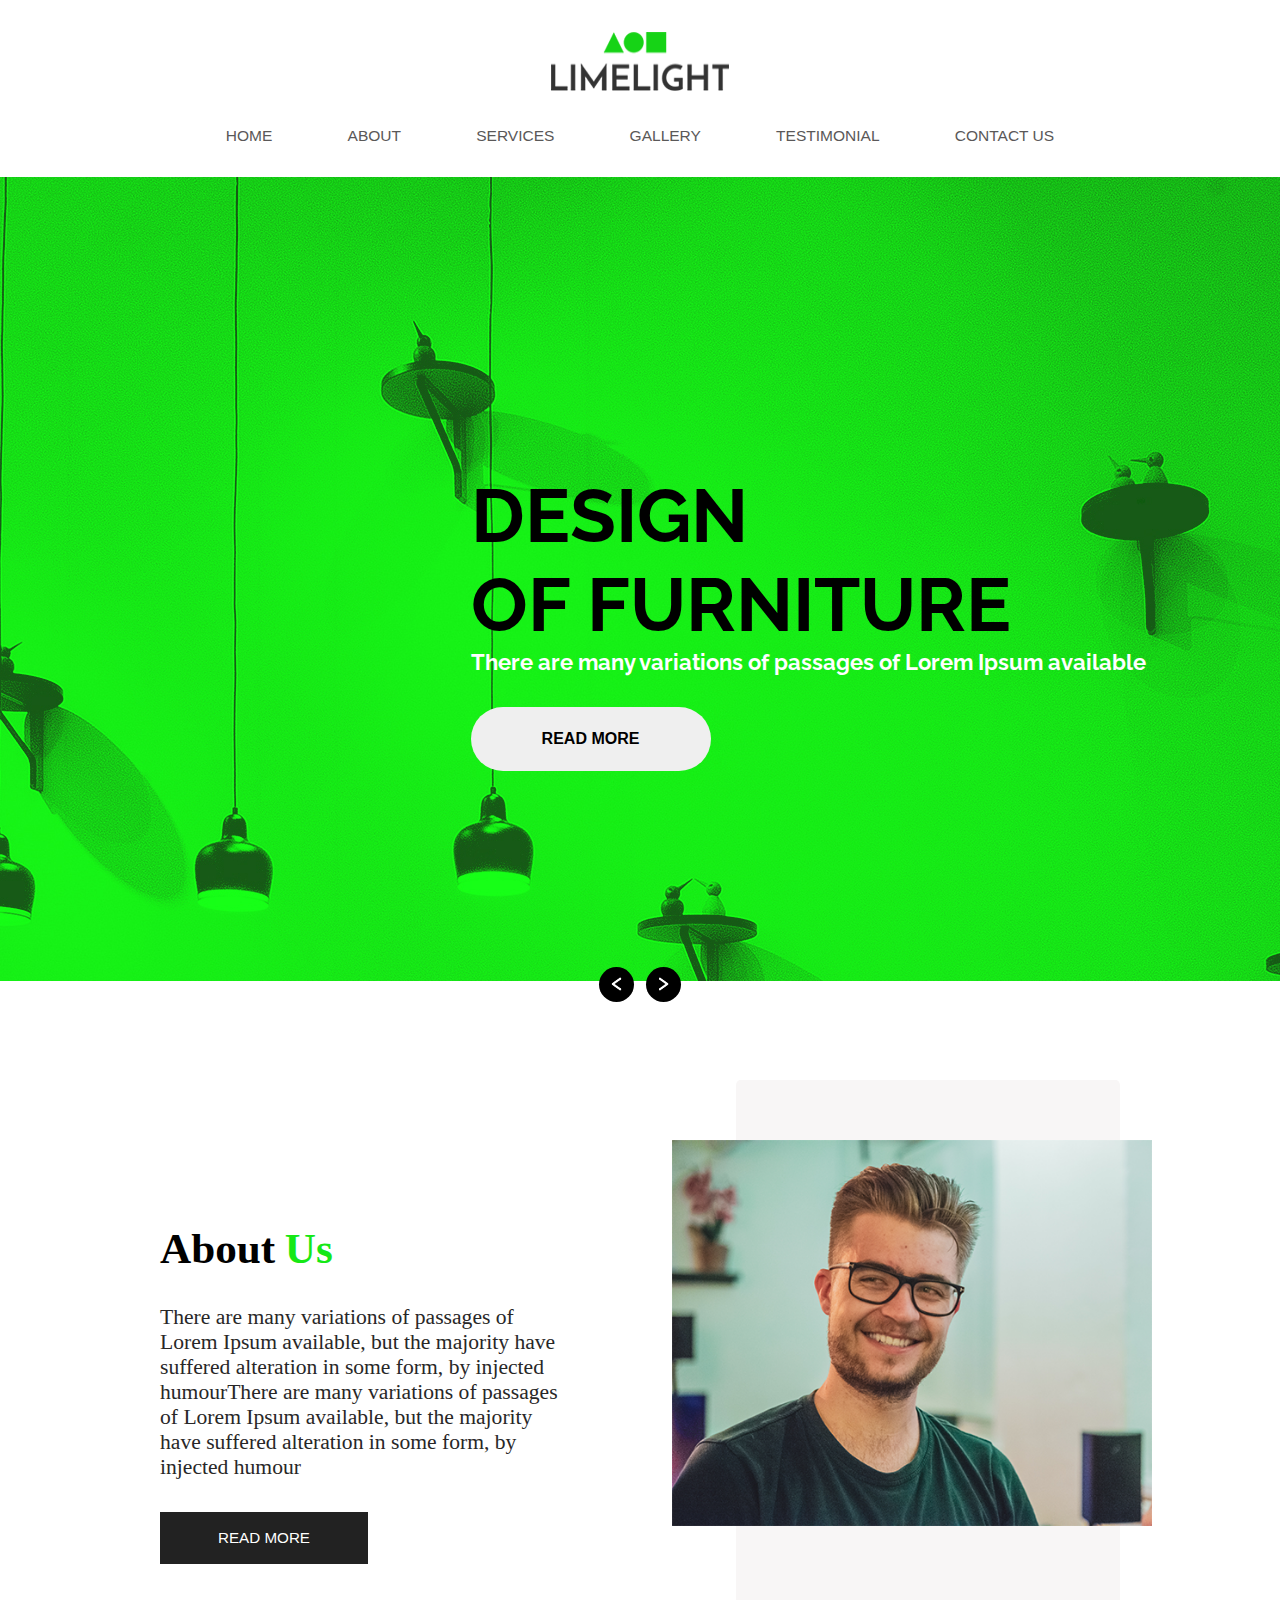
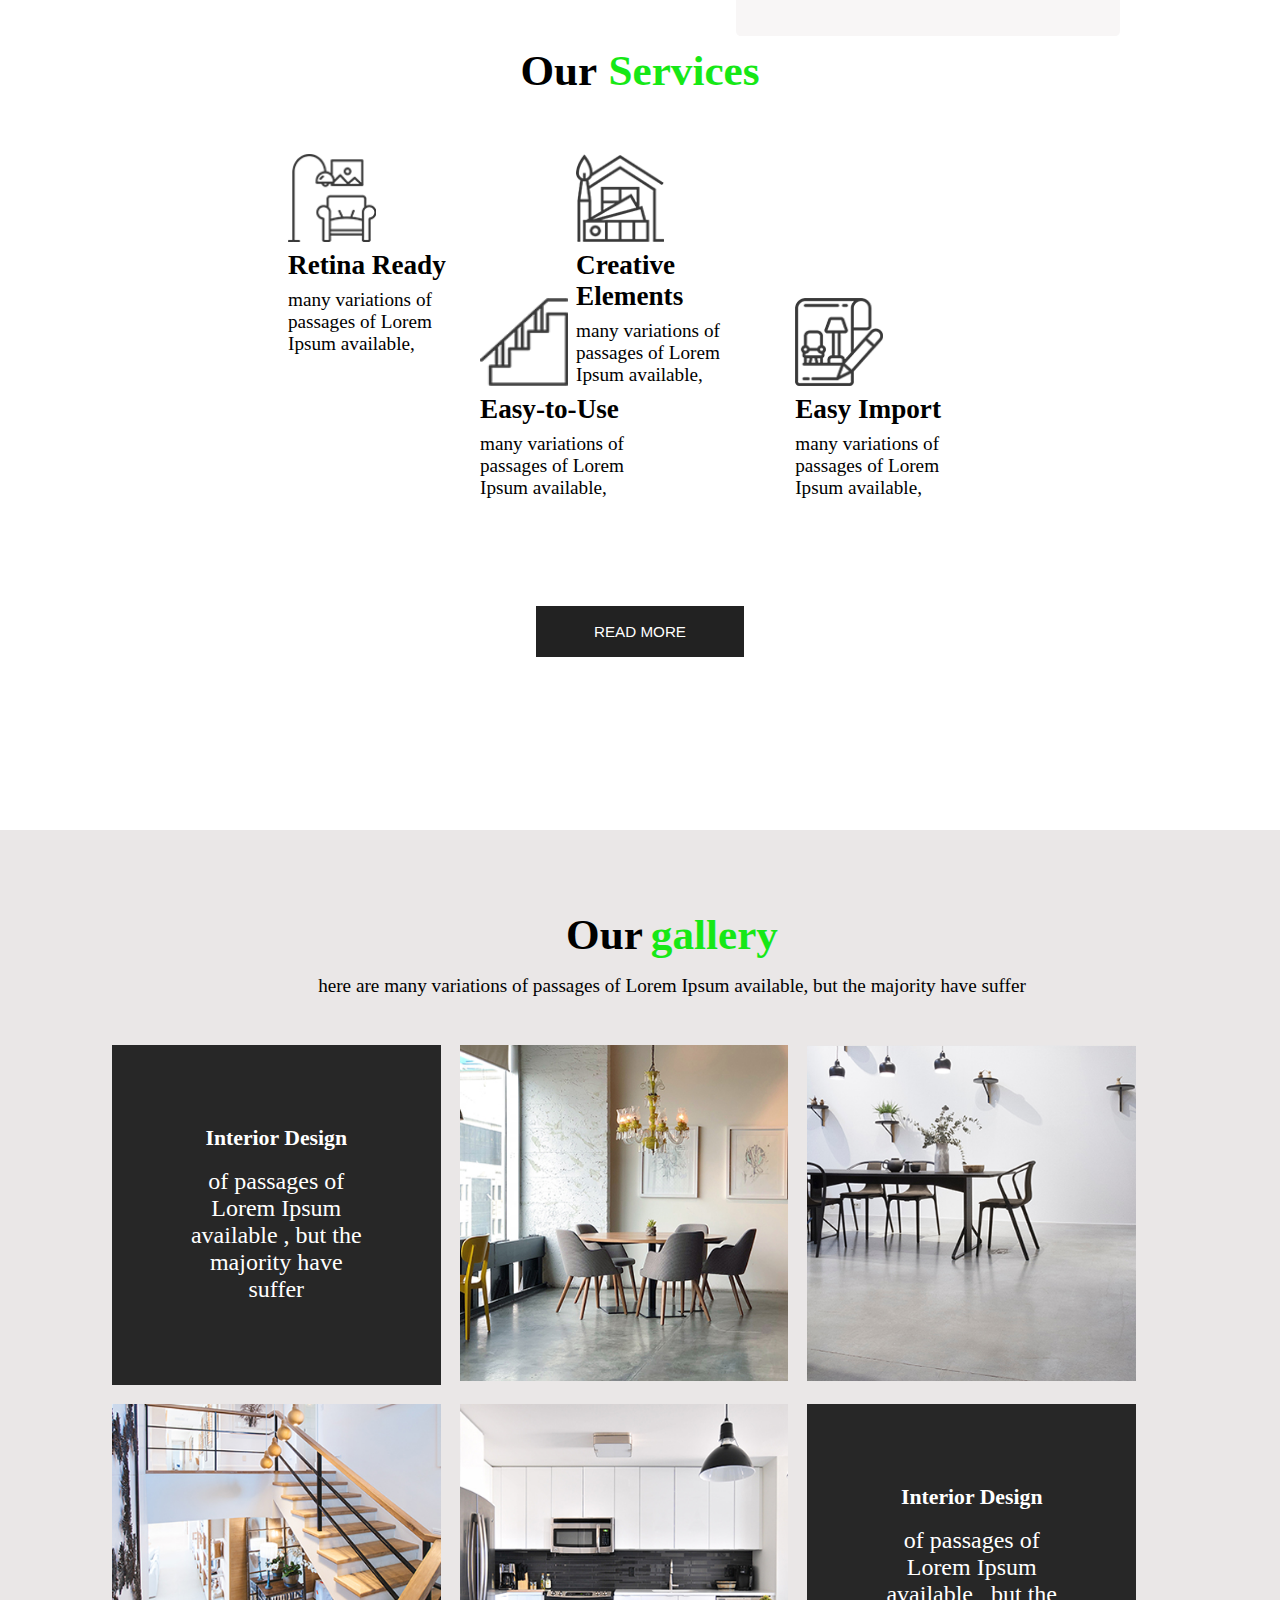
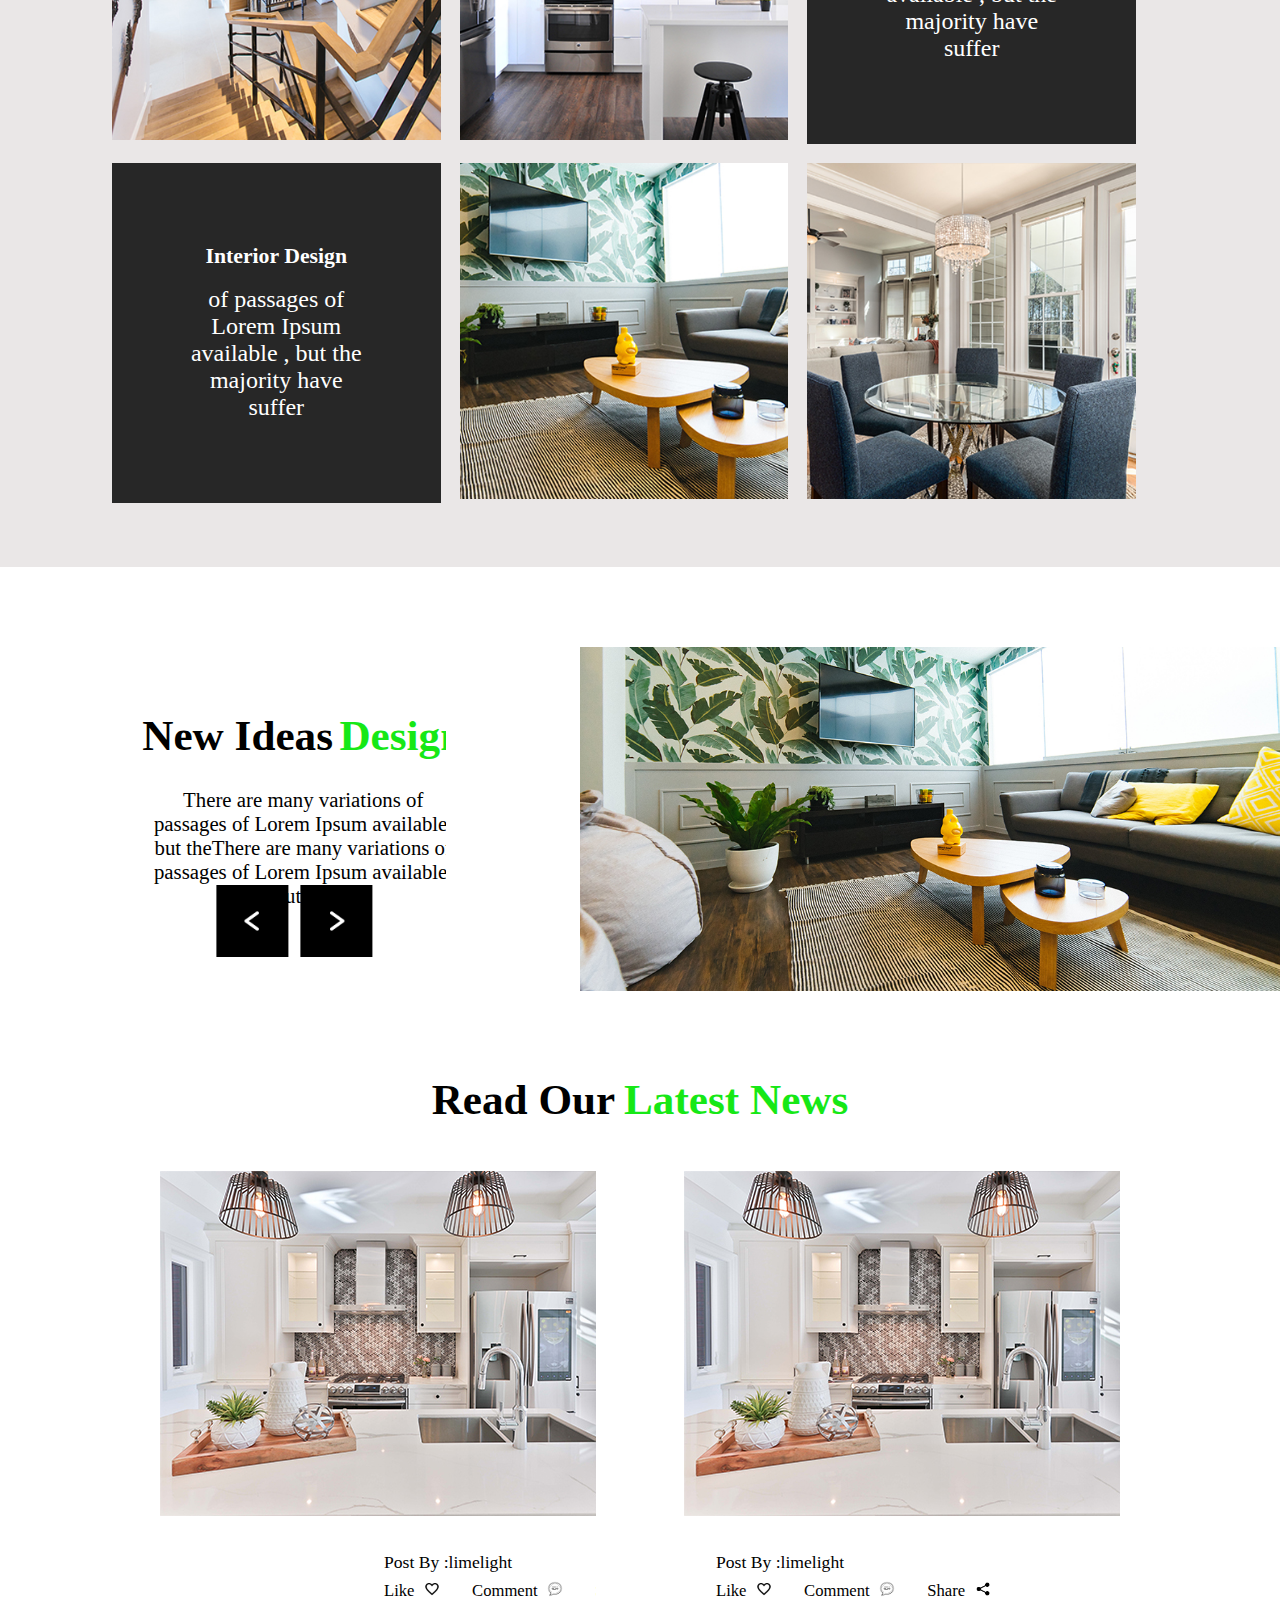
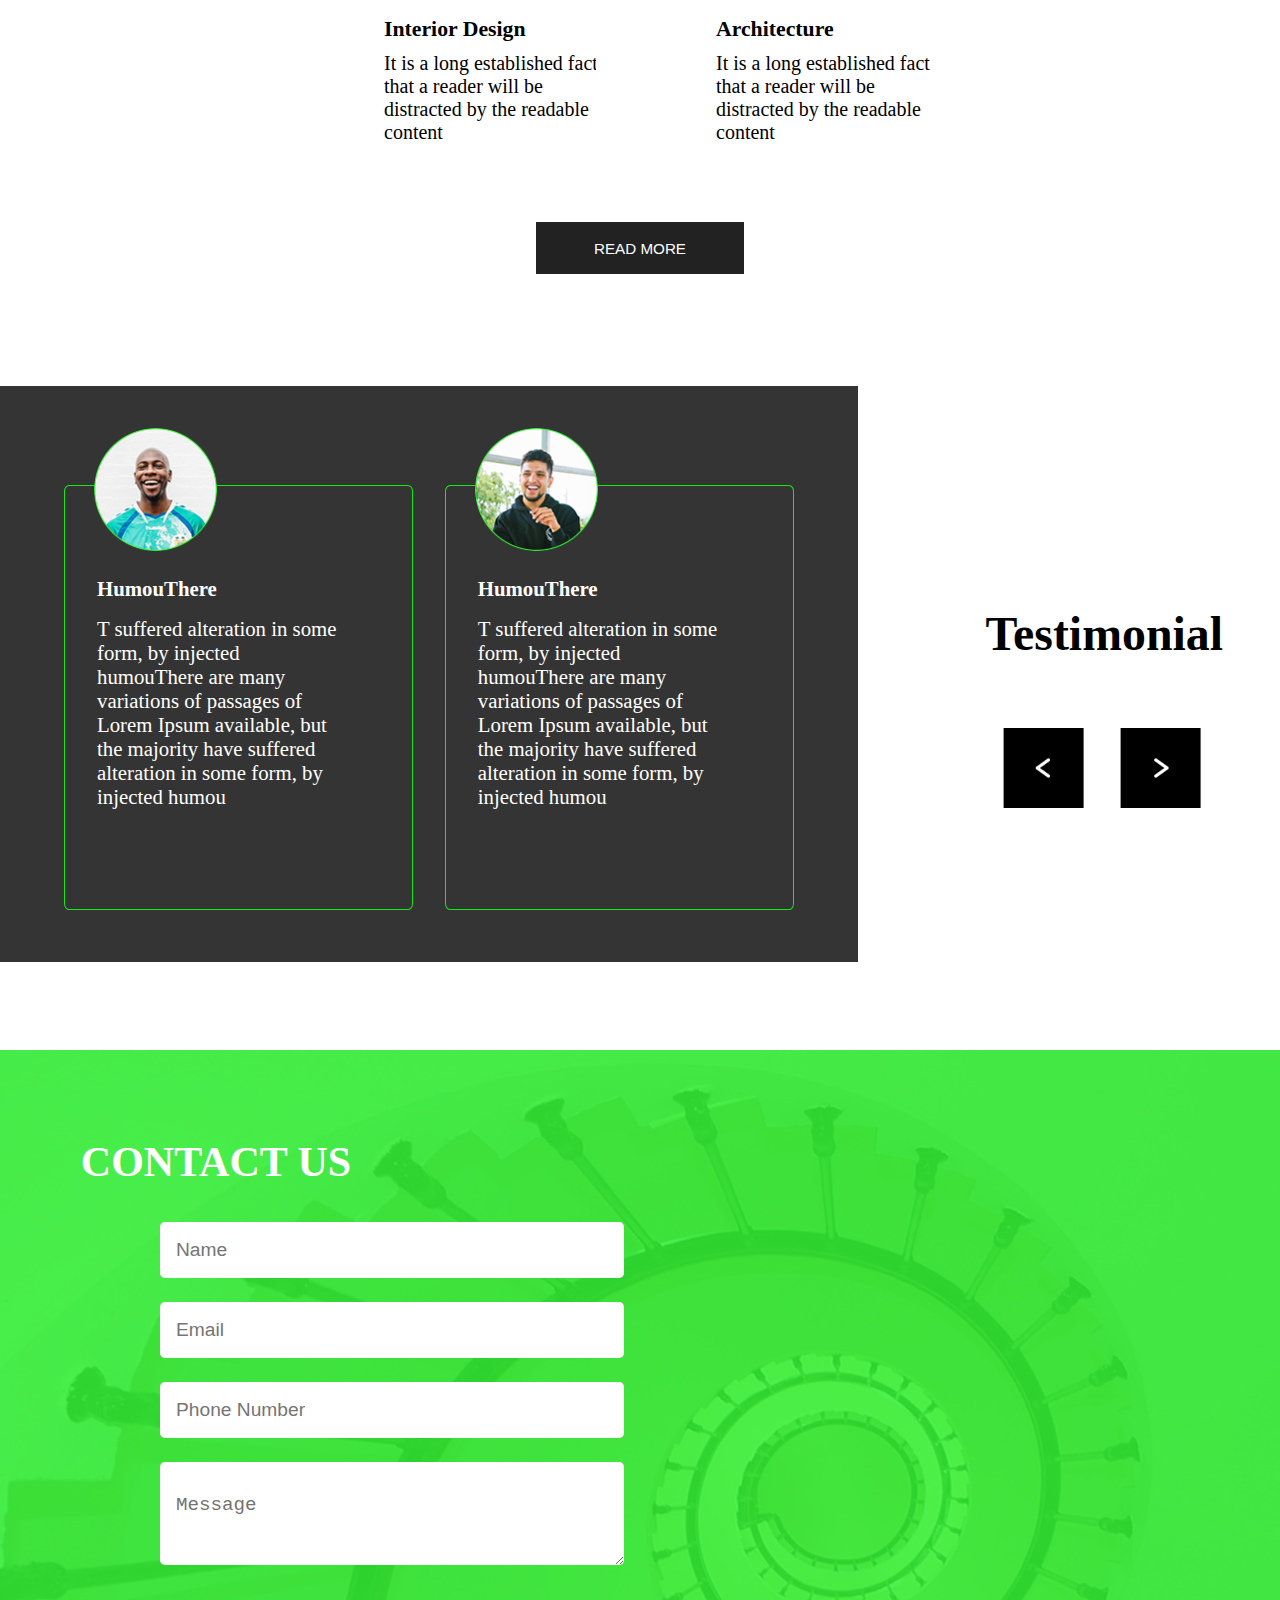
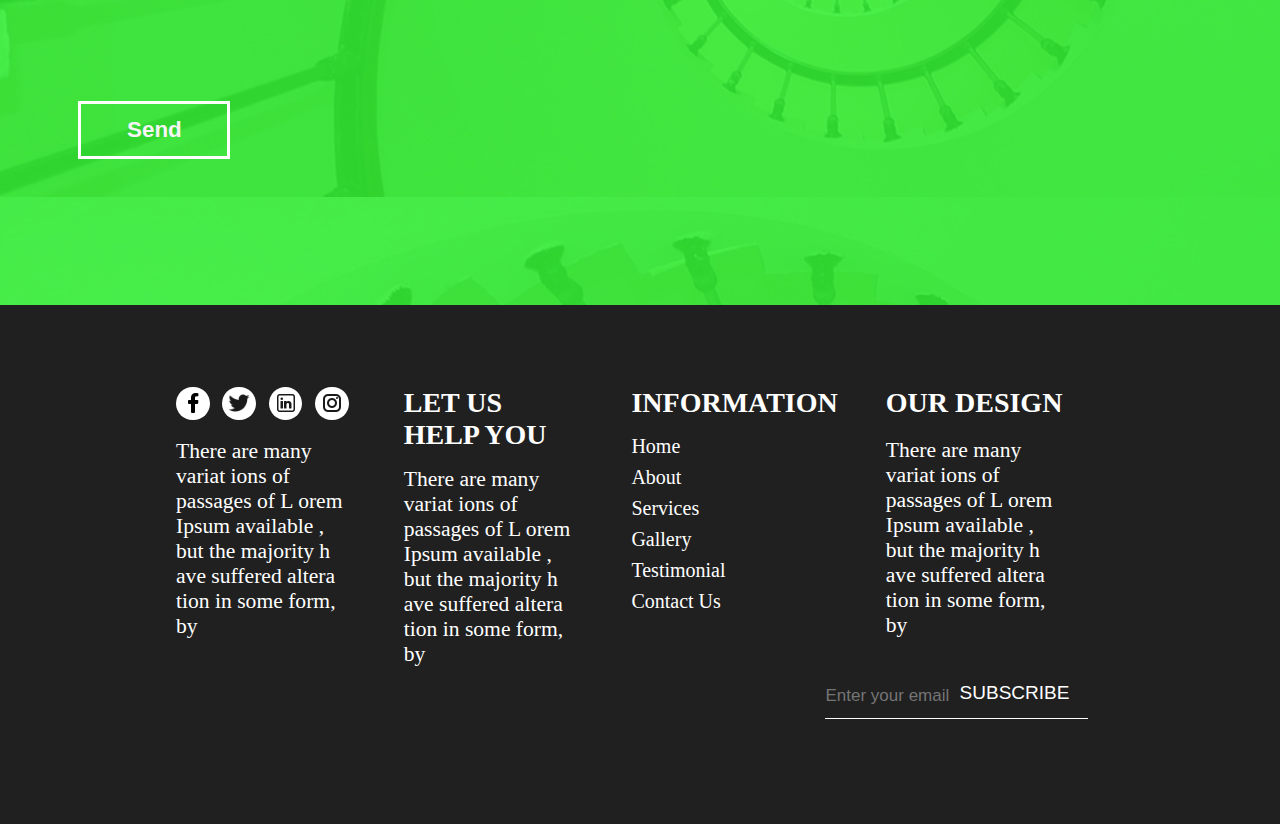
<file: index.html>
<!DOCTYPE html>
<html lang="en">
<head>
    <meta charset="UTF-8">
    <meta name="viewport" content="width=device-width, initial-scale=1.0">
    <title>limelight</title>
    <link rel="stylesheet" href="style.css">
    <link href="https://fonts.googleapis.com/css2?family=Raleway:wght@400;700&display=swap" rel="stylesheet">

</head>
<body>

    <div class="loader"></div>
     
    <div class="main-container">
     
             <div id="nav" class="navbar">
                <div class="logo">
                    <img src="images/logo.png" alt="logo">
                </div>

                <div class="navlist">
                    <a href="index.html">HOME</a>
                    <a href="#about">ABOUT</a>
                    <a href="#services">SERVICES</a>
                    <a href="gallery.html">GALLERY</a>
                    <a href="testimonial.html">TESTIMONIAL</a>
                    <a href="#contact">CONTACT US</a>
                </div>
            </div>

             <div id="home" class="first-box">
                <img src="images/banner1.jpg" alt="">

                <div class="content-box">
                    <div class="first-top">
                        <h1 class="first-heading">
                            DESIGN 
                            <br>
                            OF FURNITURE
                        </h1>
    
                        <p class="first-para">
                             There are many variations of passages of Lorem Ipsum available
                        </p>
                    </div>

                    <div class="first-bottom">
                        <button class="btn-1">
                              READ MORE
                        </button>
                    </div>
                </div>

                <div class="next-prev">
                    <div class="prev">
                        <img src="images/icons8-less-than-30.png" alt="">
                    </div>

                    <div class="next">
                        <img src="images/icons8-greater-than-30.png" alt="">
                    </div>
                </div>
             </div>

             <div id="about" class="second-box">
                <div class="second-content">
                    <div class="second-grid">
                        <div class="about-us">
                            <div class="second-heading">
                              <h2 class="about">
                                About
                              </h2>

                              <div>
                               <h2 class="us" > Us</h2>
                              </div>

                            </div>

                            <p class="second-para">
                                There are many variations of passages of Lorem Ipsum available, but the majority have suffered alteration in some form, by injected humourThere are many variations of passages of Lorem Ipsum available, but the majority have suffered alteration in some form, by injected humour
                            </p>

                            <div class="second-bottom">
                                <button class="btn-2">
                                      READ MORE
                                </button>
                            </div>

                        </div>

                        <div class="second-picture">

                            
                            <div class="grey-box">     
                            </div>

                            
                        </div>

                        <img class="about-img" src="images/about.png" alt="">
                    </div>
                </div>
             </div>

             <div id="services" class="third-box">
                <div class="third-content">

                    <div class="third-title">
                        <h2>
                            Our
                        </h2>

                        <h2 class="third-services">
                               Services
                        </h2>
                    </div>

                    <div class="third-grid">

                        <div class="rr third-card">
                            <img src="images/service1.png" alt="">

                            <h3 class="head-3">
                                Retina Ready
                            </h3>

                            <p class="third-para">
                                many variations of passages of Lorem Ipsum available,
                            </p>
                        </div>

                        <div class=" etu third-card ">
                            <img src="images/service3.png" alt="">

                            <h3 class="head-3">
                                Easy-to-Use
                            </h3>

                            <p class="third-para">
                                many variations of passages of Lorem Ipsum available,
                            </p>
                        </div>

                        <div class="  ce third-card">
                            <img src="images/service2.png" alt="">

                            <h3 class="head-3">
                                Creative Elements
                            </h3>

                            <p class="third-para">
                                many variations of passages of Lorem Ipsum available,
                            </p>
                        </div>

                        <div class="ei third-card">
                            <img src="images/service4.png" alt="">

                            <h3 class="head-3">
                                Easy Import
                            </h3>

                            <p class="third-para">
                                many variations of passages of Lorem Ipsum available,
                            </p>
                        </div>
                    </div>


                    <div class="second-bottom bttn">
                        <button class="btn-2">
                              READ MORE
                        </button>
                    </div>

                </div>
            </div>
        
             <div id="gallery" class="fourth-box">
                <div class="fourth-content">

                    <div class="fourth-title">
                        <h2>
                            Our
                        </h2>

                        <h2 class="gallery">
                          gallery
                        </h2>
                    </div>

                    <div class="fourth-desc">
                        <p>
                            here are many variations of passages of Lorem Ipsum available, but the majority have suffer
                        </p>
                    </div>


                    <div class="fourth-grid">
                        <div class="text-div">
                            <h3 class="grid-head">
                                Interior Design
                            </h3>
                            <p class="grid-para4">
                                of passages of Lorem Ipsum available
                                , but the majority
                                have suffer

                            </p>
                        </div>

                        <div class="ff">
                            <img src="images/gallery1.jpg" alt="" class="gallery-img">
                        </div>

                        <div class="ff">
                            <img src="images/gallery2.jpg" alt="" class="gallery-img">
                        </div>

                        <div class="ff">
                            <img src="images/gallery3.jpg" alt=""
                            class="gallery-img">
                        </div>
                        <div class="ff">
                            <img src="images/gallery4.jpg" alt=""
                            class="gallery-img">
                        </div>

                        <div class="text-div">
                            <h3 class="grid-head">
                                Interior Design
                            </h3>
                            <p class="grid-para4">
                                of passages of Lorem Ipsum available
                                , but the majority
                                have suffer

                            </p>
                        </div>
                        <div class="text-div">
                            <h3 class="grid-head">
                                Interior Design
                            </h3>
                            <p class="grid-para4">
                                of passages of Lorem Ipsum available
                                , but the majority
                                have suffer

                            </p>
                        </div>
                        <div class="ff">
                            <img src="images/gallery5.jpg" alt="" class="gallery-img">
                        </div>
                        <div class="ff" >
                            <img src="images/gallery6.jpg" alt=""
                            class="gallery-img">
                        </div>
                    </div>

                </div>
            </div>

             <div id="design" class="fifth-box">
                <div class="fifth-content">
                    <div class="fifth-grid">
                        <div class="fifth-card">
                            <!-- card -->
                            <div class="fifth-first slide">
                                <div class="fifth-title">
                                    <h2>New Ideas</h2>
                                    <h2 class="design">Design</h2>
                                </div>
                                <div class="fifth-desc">
                                    There are many variations of passages of Lorem Ipsum available, but theThere are many variations of passages of Lorem Ipsum available, but the
                                </div>
                            </div>
                            <div class="fifth-first slide">
                                <div class="fifth-title">
                                    <h2>New Ideas</h2>
                                    <h2 class="design">Design</h2>
                                </div>
                                <div class="fifth-desc">
                                    There are many variations of passages of Lorem Ipsum available, but theThere are many variations of passages of Lorem Ipsum available, but the
                                </div>
                            </div>
                            <div class="fifth-first slide">
                                <div class="fifth-title">
                                    <h2>New Ideas</h2>
                                    <h2 class="design">Design</h2>
                                </div>
                                <div class="fifth-desc">
                                    There are many variations of passages of Lorem Ipsum available, but theThere are many variations of passages of Lorem Ipsum available, but the
                                </div>
                            </div>

                            <div class="fifth-first slide">
                                <div class="fifth-title">
                                    <h2>New Ideas</h2>
                                    <h2 class="design">Design</h2>
                                </div>
                                <div class="fifth-desc">
                                    There are many variations of passages of Lorem Ipsum available, but theThere are many variations of passages of Lorem Ipsum available, but the
                                </div>
                            </div>
                        </div>
                        <div class="fifth-second">
                            <img src="images/desi.jpg" alt="">
                        </div>
                    </div>
                </div>
                <div class="next2-prev2">
                    <button class="prev2">
                        <img src="images/icons8-less-than-30.png" alt="">
                    </button>
                    <button class="next2">
                        <img src="images/icons8-greater-than-30.png" alt="">
                    </button>
                </div>
            </div>
            

            
            <div id="news" class="sixth-box">
                <div class="sixth-content">
                    <div class="sixth-title">
                        <h2 class="sixth-head">
                            Read Our 
                        </h2>
                        <h2 class="sixth-head ln">
                           Latest News 
                        </h2>
                    </div>

                    <div class="sixth-grid">
                        <div class="sixth-card left-6">
                            <img src="images/blog1.jpg" alt="">
    
                            <div class="grid-left">
                                <p class="g-6-1">
                                  Post By :limelight
                                </p>
    
                                <div class="socials">
                                    <div class="like ss">
                                        <p class="s-1">
                                            Like
                                        </p>
    
                                        <img src="images/icons8-heart-24.png" alt="">
                                    </div>
    
                                    <div class="comment ss">
                                        <p class="s-1">
                                         Comment
                                        </p>
    
                                        <img src="images/icons8-chat-message-80.png" alt="">
                                    </div>
    
                                    <div class="share ss">
                                        <p class="s-1">
                                         Share
                                        </p>
    
                                        <img src="images/icons8-share-30.png" alt="">
                                    </div>
                                </div>
    
                                <div class="grid-desc6">
                                    <h4 class="grid-head">
                                     Interior Design
                                    </h4>
    
                                    <p class="gd-para">
                                     It is a long established fact that a reader will be distracted by the readable content
                                    </p>
                                </div>
    
                            </div>
                        </div>

                        <div class="sixth-card right-6">
                            <img src="images/blog1.jpg" alt="">
    
                            <div class="grid-left rr">
                                <p class="g-6-1">
                                  Post By :limelight
                                </p>
    
                                <div class="socials">
                                    <div class="like ss">
                                        <p class="s-1">
                                            Like
                                        </p>
    
                                        <img src="images/icons8-heart-24.png" alt="">
                                    </div>
    
                                    <div class="comment ss">
                                        <p class="s-1">
                                         Comment
                                        </p>
    
                                        <img src="images/icons8-chat-message-80.png" alt="">
                                    </div>
    
                                    <div class="share ss">
                                        <p s-1>
                                         Share
                                        </p>
    
                                        <img src="images/icons8-share-30.png" alt="">
                                    </div>
                                </div>
    
                                <div class="grid-desc6">
                                    <h4 class="grid-head">
                                     Architecture
                                    </h4>
    
                                    <p class="gd-para">
                                     It is a long established fact that a reader will be distracted by the readable content
                                    </p>
                                </div>
    
                            </div>
                        </div>
                    </div>

                    <div class="second-bottom btn3">
                        <button class="btn-2">
                              READ MORE
                        </button>
                    </div>
                </div>
            </div>
        
            <div id="testimonial" class="seventh-box">

                <div class="seventh-content">
                        <div class="seventh-grid">
                            <div class="seventh-first">
 
                                <div class="card-grid">
                                    <div class="card-1">
                                        <img src="images/tett1.png" alt="">

                                        <h3 class="card-head">
                                             HumouThere
                                        </h3>


                                        <p class="card-para">
                                            T suffered alteration in some form, by injected humouThere are many variations of passages of Lorem Ipsum available, but the majority have suffered alteration in some form, by injected humou
                                        </p>
                                    </div>

                                    <div class="c2">
                                        <img src="images/tett2.png" alt="">

                                        <h3 class="card-head">
                                             HumouThere
                                        </h3>


                                        <p class="card-para">
                                            T suffered alteration in some form, by injected humouThere are many variations of passages of Lorem Ipsum available, but the majority have suffered alteration in some form, by injected humou
                                        </p>
                                    </div>
                                </div>

                            </div>

                            <div class="seventh-second">
                                <h2 class="seventh-head">
                                    Testimonial
                                </h2>

                                <div class="next2-prev2 np">
                                    <div class="prev2 n">
                                        <img src="images/icons8-less-than-30.png" alt="">
                                    </div>
                            
                                    <div class="next2 p">
                                        <img src="images/icons8-greater-than-30.png" alt="">
                                    </div>
                                </div>
                            </div>


                          </div>
                        </div>
        
            </div>

            <div id="contact" class="eighth-box">
                <div class="eighth-content">
                    <div class="title-8">
                        <h2>
                            CONTACT US
                        </h2>
                    </div>

                    <div class="eighth-grid">
                        <div class="first-8">
                            <div class="r-1 r">
                                <input class="i-1" class="contactus" placeholder="Name" type="type" name="Name">
                            </div>

                            <div class="r-2 r">
                                <input class="i-1" class="contactus" placeholder="Email" type="type" name="Email">
                            </div>

                            <div class="r-3 r">
                                <input class="i-1" class="contactus" placeholder="Phone Number" type="type" name="Phone Number">
                            </div>

                            <div class="r-4 r">
                                <textarea class="i-2" class="textarea" placeholder="Message" type="type" message="Name">Message</textarea>
                            </div>
                        </div>

                        <div class="second-8">
                            <iframe src="https://www.google.com/maps/embed/v1/place?key=AIzaSyA0s1a7phLN0iaD6-UE7m4qP-z21pH0eSc&amp;q=Eiffel+Tower+Paris+France" width="600" height="345" frameborder="0" style="border:none; width: 100%;" allowfullscreen=""></iframe>
                        </div>
                    </div>

                    <div class="last-btn">
                        <button class="send_btn">Send</button>
                     </div>

                </div>
            </div>

            <div id="information" class="nineth-box">
                <div class="nineth-content">
                    
                    <div class="nineth-grid">
        
                        <div class="f-9">
                            <div class="socials-9">
                                <div class="fs">
                                    <img src="images/icons8-facebook-logo-24.png" alt="">
                                </div>

                                <div class="fs">
                                    <img src="images/icons8-twitter-logo-30 (1).png" alt="">
                                </div>

                                <div class="fs">
                                    <img src="images/icons8-linkedin-logo-48.png" alt="">
                                </div>

                                <div class="fs">
                                    <img src="images/icons8-instagram-logo-24.png" alt="">
                                </div>
                            </div>

                            <p class="f-p">
                                There are many variat ions of passages of L orem Ipsum available , but the majority h ave suffered altera tion in some form, by
                            </p>
                        </div>

                        <div class="s-9">

                          <h2 class="n-h">
                            LET US HELP YOU
                          </h2>

                          <p class="f-p">
                            There are many variat ions of passages of L orem Ipsum available , but the majority h ave suffered altera tion in some form, by
                          </p>

                        </div>

                        <div class="t-9">
                            <h2 class="n-h">
                            INFORMATION
                            </h2>

                            <div class="n-list">
                                <a href="#nav">Home</a>
                                <a href="#about">About</a>
                                <a href="#services">Services</a>
                                <a href="gallery.html">Gallery</a>
                                <a href="testimonial.html">Testimonial</a>
                                <a href="#contact">Contact Us</a>
                            </div>
                        </div>

                        <div class="f-9">
                            <h2 class="n-h">
                              OUR DESIGN
                            </h2>

                            <p class="f-p">
                                There are many variat ions of passages of L orem Ipsum available , but the majority h ave suffered altera tion in some form, by
                            </p>
                        </div>

                        
                        
                    </div>

                    <div class="fi-9">
                        <form  class="bottom_form">
                            <input class="enter" placeholder="Enter your email" type="text" name="Enter your email" >
                            <button class="sub_btn" fdprocessedid="ayowy">subscribe</button>
                         </form>
                    </div>
        
                </div>
               </div>
        
               <div class="last-box">
                <div class="last-content">
                    <a href="#">
                        
                © 2024 All Rights Reserved By Free Html Templates
                    </a>
                </div>
               </div>

            </div>

    <script src="script.js"></script>
        </body>
</html>
</file>
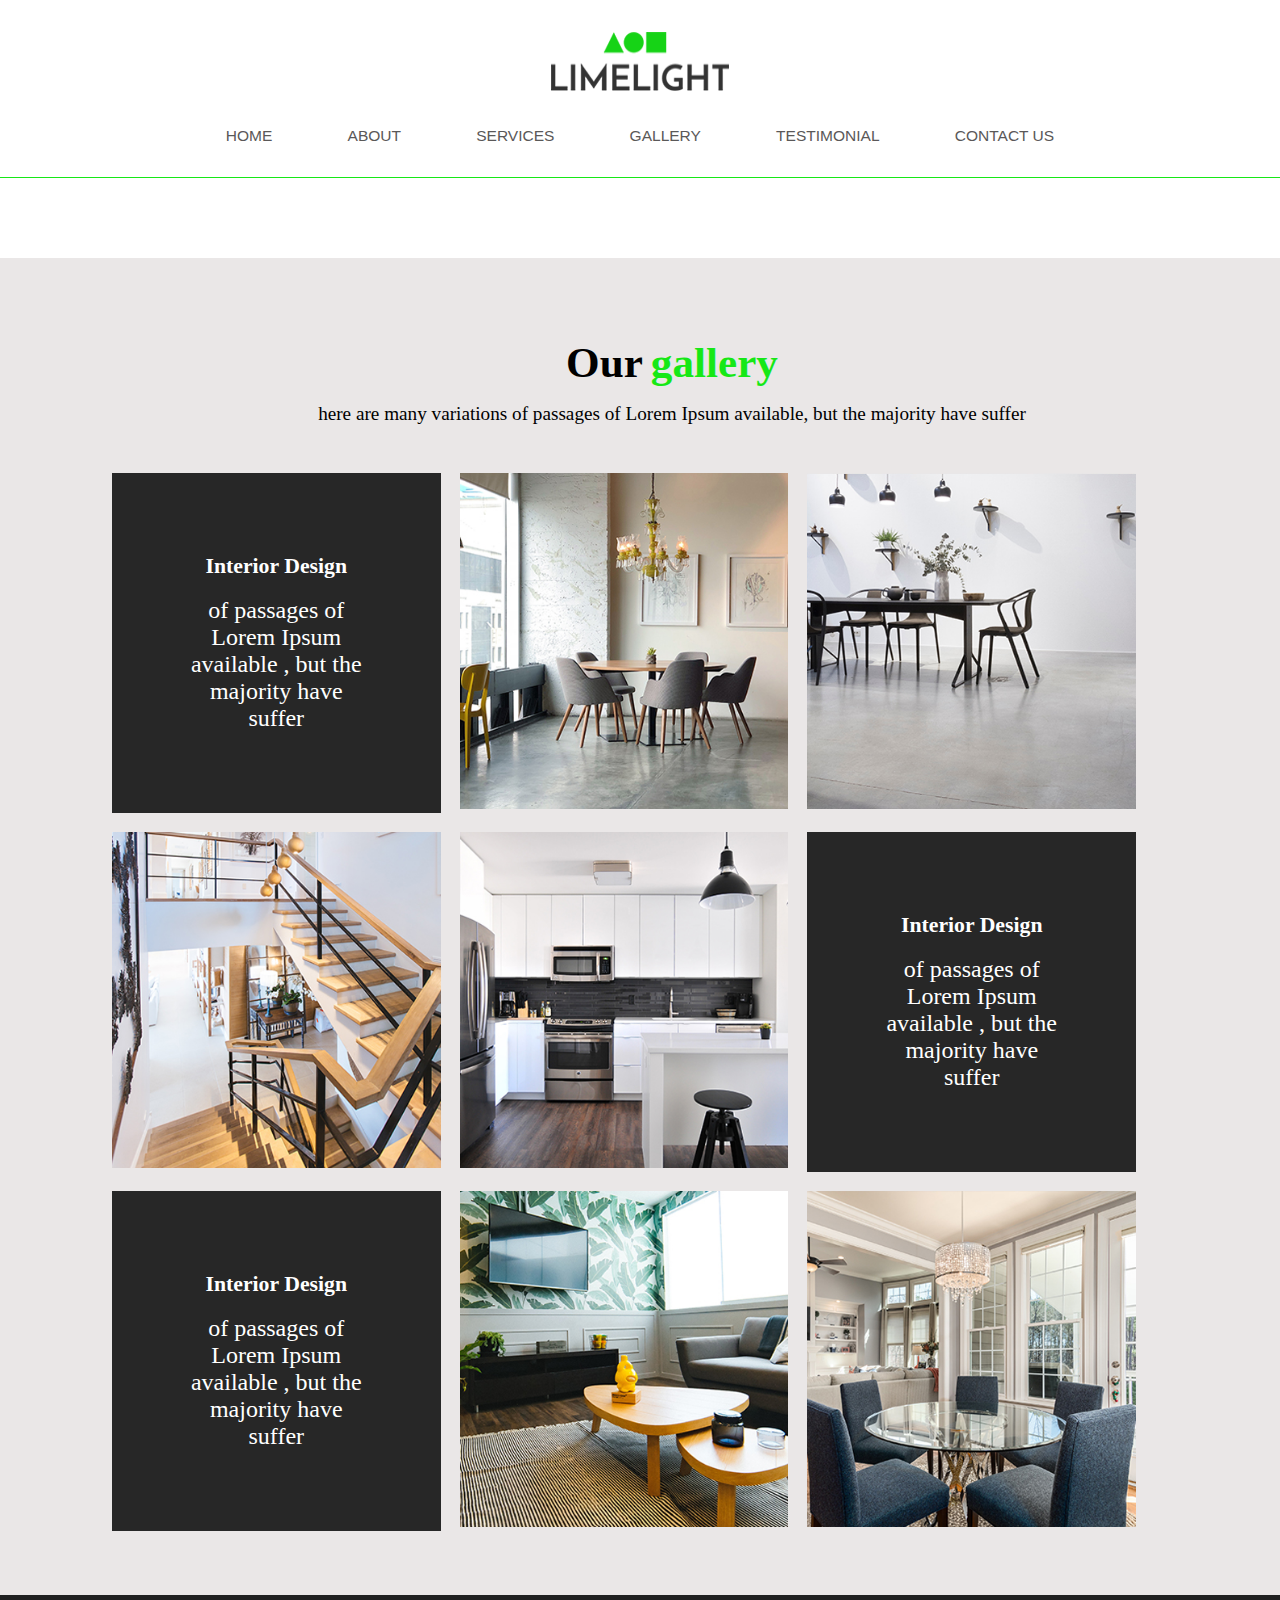
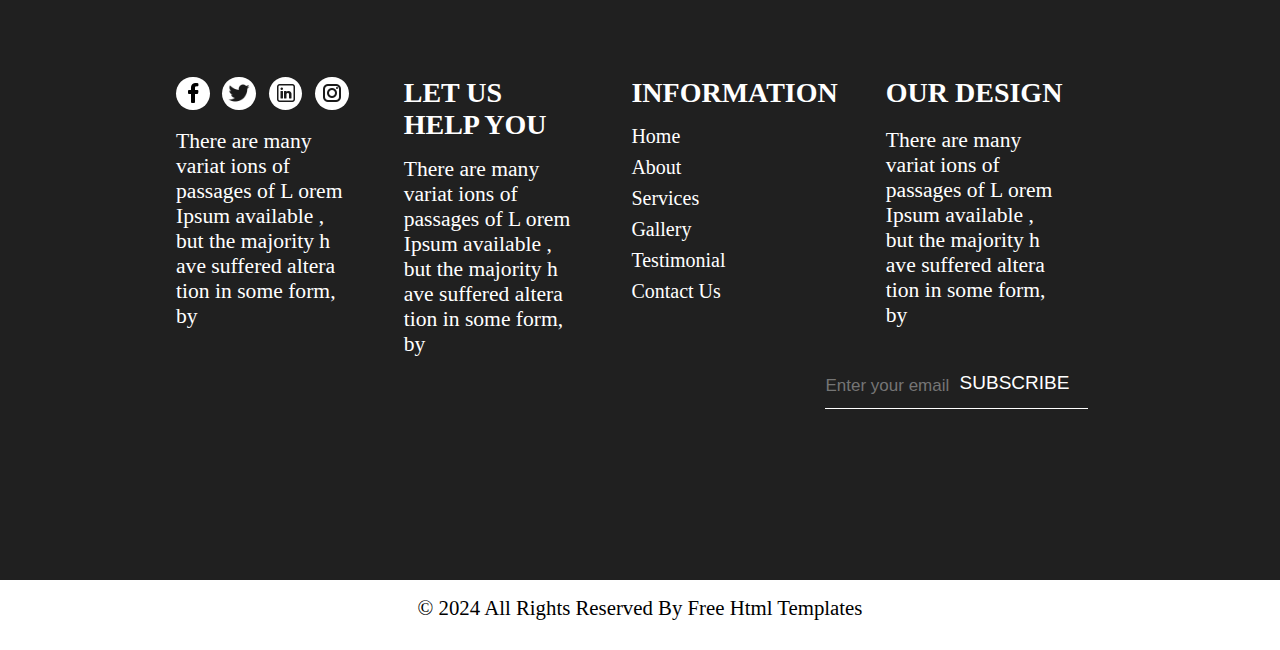
<file: gallery.html>
<!DOCTYPE html>
<html lang="en">
<head>
    <meta charset="UTF-8">
    <meta name="viewport" content="width=device-width, initial-scale=1.0">
    <title>gallery</title>
    <link rel="stylesheet" href="style.css">
    <style>

      .navbar{
            border-bottom: 1.6px #16e816 solid;
           
        }

      .gal{
        position: relative;
        top: 5rem;
      }

      .info{
            position: relative;
            top: 5rem;
        }

        .last{
            position: relative;
            top: 6rem;
        }
    </style>
</head>
<body>

    <div class="loader"></div>

    <div class="navbar nav">
        <div class="logo">
            <img src="images/logo.png" alt="logo">
        </div>

        <div class="navlist">
            <a href="index.html">HOME</a>
            <a href="#about">ABOUT</a>
            <a href="#services">SERVICES</a>
            <a href="gallery.html">GALLERY</a>
            <a href="testimonial.html">TESTIMONIAL</a>
            <a href="#contact">CONTACT US</a>
        </div>
    </div>



    <div id="gallery" class="fourth-box gal">
        <div class="fourth-content">

            <div class="fourth-title">
                <h2>
                    Our
                </h2>

                <h2 class="gallery">
                  gallery
                </h2>
            </div>

            <div class="fourth-desc">
                <p>
                    here are many variations of passages of Lorem Ipsum available, but the majority have suffer
                </p>
            </div>


            <div class="fourth-grid">
                <div class="text-div">
                    <h3 class="grid-head">
                        Interior Design
                    </h3>
                    <p class="grid-para4">
                        of passages of Lorem Ipsum available
                        , but the majority
                        have suffer

                    </p>
                </div>

                <div class="ff">
                    <img src="images/gallery1.jpg" alt="" class="gallery-img">
                </div>

                <div class="ff">
                    <img src="images/gallery2.jpg" alt="" class="gallery-img">
                </div>

                <div class="ff">
                    <img src="images/gallery3.jpg" alt=""
                    class="gallery-img">
                </div>
                <div class="ff">
                    <img src="images/gallery4.jpg" alt=""
                    class="gallery-img">
                </div>

                <div class="text-div">
                    <h3 class="grid-head">
                        Interior Design
                    </h3>
                    <p class="grid-para4">
                        of passages of Lorem Ipsum available
                        , but the majority
                        have suffer

                    </p>
                </div>
                <div class="text-div">
                    <h3 class="grid-head">
                        Interior Design
                    </h3>
                    <p class="grid-para4">
                        of passages of Lorem Ipsum available
                        , but the majority
                        have suffer

                    </p>
                </div>
                <div class="ff">
                    <img src="images/gallery5.jpg" alt="" class="gallery-img">
                </div>
                <div class="ff" >
                    <img src="images/gallery6.jpg" alt=""
                    class="gallery-img">
                </div>
            </div>

        </div>
    </div>

    <div id="information" class="nineth-box info">
        <div class="nineth-content">
            
            <div class="nineth-grid">

                <div class="f-9">
                    <div class="socials-9">
                        <div class="fs">
                            <img src="images/icons8-facebook-logo-24.png" alt="">
                        </div>

                        <div class="fs">
                            <img src="images/icons8-twitter-logo-30 (1).png" alt="">
                        </div>

                        <div class="fs">
                            <img src="images/icons8-linkedin-logo-48.png" alt="">
                        </div>

                        <div class="fs">
                            <img src="images/icons8-instagram-logo-24.png" alt="">
                        </div>
                    </div>

                    <p class="f-p">
                        There are many variat ions of passages of L orem Ipsum available , but the majority h ave suffered altera tion in some form, by
                    </p>
                </div>

                <div class="s-9">

                  <h2 class="n-h">
                    LET US HELP YOU
                  </h2>

                  <p class="f-p">
                    There are many variat ions of passages of L orem Ipsum available , but the majority h ave suffered altera tion in some form, by
                  </p>

                </div>

                <div class="t-9">
                    <h2 class="n-h">
                    INFORMATION
                    </h2>

                    <div class="n-list">
                        <a href="#home">Home</a>
                        <a href="#about">About</a>
                        <a href="#services">Services</a>
                        <a href="gallery.html">Gallery</a>
                        <a href="testimonial.html">Testimonial</a>
                        <a href="#contact">Contact Us</a>
                    </div>
                </div>

                <div class="f-9">
                    <h2 class="n-h">
                      OUR DESIGN
                    </h2>

                    <p class="f-p">
                        There are many variat ions of passages of L orem Ipsum available , but the majority h ave suffered altera tion in some form, by
                    </p>
                </div>

                
                
            </div>

            <div class="fi-9">
                <form  class="bottom_form">
                    <input class="enter" placeholder="Enter your email" type="text" name="Enter your email" >
                    <button class="sub_btn" fdprocessedid="ayowy">subscribe</button>
                 </form>
            </div>

        </div>
       </div>

       <div class="last-box last">
        <div class="last-content">
            <a href="#">
                
        © 2024 All Rights Reserved By Free Html Templates
            </a>
        </div>
       </div>
    

    <script src="script.js"></script>
</body>
</html>
</file>
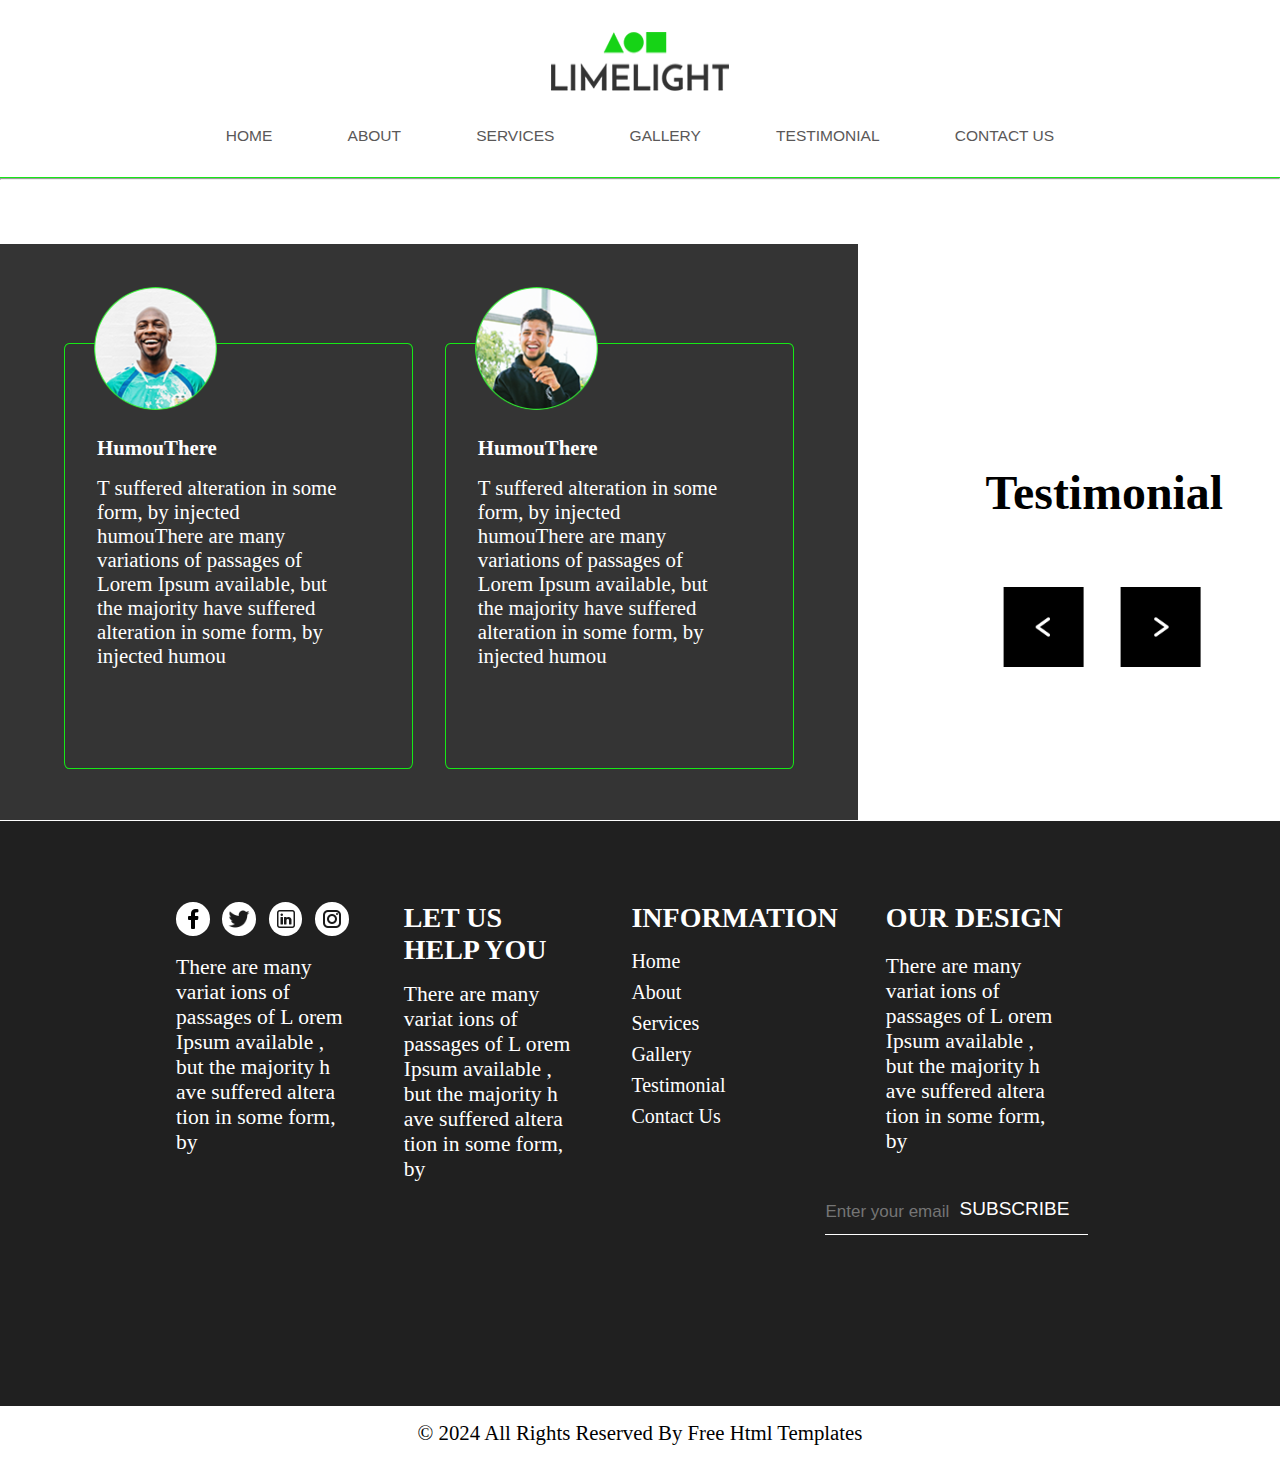
<file: testimonial.html>
<!DOCTYPE html>
<html lang="en">
<head>
    <meta charset="UTF-8">
    <meta name="viewport" content="width=device-width, initial-scale=1.0">
    <title>testimonial</title>
    <link rel="stylesheet" href="style.css">
    <style>

        .navbar{
            border-bottom: 1.5px #16e816 solid;
           
        }

        .testi{
            position: relative;
            top: 4rem;
        }

        .info{
            position: relative;
            top: 4.04rem;
        }

        .last{
            position: relative;
            top: 5rem;
        }
    </style>
</head>
<body>

    <div class="loader"></div>

    <div class="navbar">
        <div class="logo">
            <img src="images/logo.png" alt="logo">
        </div>

        <div class="navlist">
            <a href="index.html">HOME</a>
            <a href="#about">ABOUT</a>
            <a href="#services">SERVICES</a>
            <a href="gallery.html">GALLERY</a>
            <a href="testimonial.html">TESTIMONIAL</a>
            <a href="#contact">CONTACT US</a>
        </div>
    </div>

    <hr>

    <div id="testimonial" class="seventh-box testi">

        <div class="seventh-content">
                <div class="seventh-grid">
                    <div class="seventh-first">

                        <div class="card-grid">
                            <div class="card-1">
                                <img src="images/tett1.png" alt="">

                                <h3 class="card-head">
                                     HumouThere
                                </h3>


                                <p class="card-para">
                                    T suffered alteration in some form, by injected humouThere are many variations of passages of Lorem Ipsum available, but the majority have suffered alteration in some form, by injected humou
                                </p>
                            </div>

                            <div class="c2">
                                <img src="images/tett2.png" alt="">

                                <h3 class="card-head">
                                     HumouThere
                                </h3>


                                <p class="card-para">
                                    T suffered alteration in some form, by injected humouThere are many variations of passages of Lorem Ipsum available, but the majority have suffered alteration in some form, by injected humou
                                </p>
                            </div>
                        </div>

                    </div>

                    <div class="seventh-second">
                        <h2 class="seventh-head">
                            Testimonial
                        </h2>

                        <div class="next2-prev2 np">
                            <div class="prev2 n">
                                <img src="images/icons8-less-than-30.png" alt="">
                            </div>
                    
                            <div class="next2 p">
                                <img src="images/icons8-greater-than-30.png" alt="">
                            </div>
                        </div>
                    </div>


                  </div>
                </div>

    </div>

    <div id="information"  class="nineth-box info">
        <div class="nineth-content">
            
            <div class="nineth-grid">

                <div class="f-9">
                    <div class="socials-9">
                        <div class="fs">
                            <img src="images/icons8-facebook-logo-24.png" alt="">
                        </div>

                        <div class="fs">
                            <img src="images/icons8-twitter-logo-30 (1).png" alt="">
                        </div>

                        <div class="fs">
                            <img src="images/icons8-linkedin-logo-48.png" alt="">
                        </div>

                        <div class="fs">
                            <img src="images/icons8-instagram-logo-24.png" alt="">
                        </div>
                    </div>

                    <p class="f-p">
                        There are many variat ions of passages of L orem Ipsum available , but the majority h ave suffered altera tion in some form, by
                    </p>
                </div>

                <div class="s-9">

                  <h2 class="n-h">
                    LET US HELP YOU
                  </h2>

                  <p class="f-p">
                    There are many variat ions of passages of L orem Ipsum available , but the majority h ave suffered altera tion in some form, by
                  </p>

                </div>

                <div class="t-9">
                    <h2 class="n-h">
                    INFORMATION
                    </h2>

                    <div class="n-list">
                        <a href="#home">Home</a>
                        <a href="#about">About</a>
                        <a href="#services">Services</a>
                        <a href="gallery.html">Gallery</a>
                        <a href="testimonial.html">Testimonial</a>
                        <a href="#contact">Contact Us</a>
                    </div>
                </div>

                <div class="f-9">
                    <h2 class="n-h">
                      OUR DESIGN
                    </h2>

                    <p class="f-p">
                        There are many variat ions of passages of L orem Ipsum available , but the majority h ave suffered altera tion in some form, by
                    </p>
                </div>

                
                
            </div>

            <div class="fi-9">
                <form  class="bottom_form">
                    <input class="enter" placeholder="Enter your email" type="text" name="Enter your email" >
                    <button class="sub_btn" fdprocessedid="ayowy">subscribe</button>
                 </form>
            </div>

        </div>
       </div>

       <div class="last-box last">
        <div class="last-content">
            <a href="#">
                
        © 2024 All Rights Reserved By Free Html Templates
            </a>
        </div>
       </div>


    <script src="script.js"></script>
</body>
</html>
</file>
<file: style.css>
@import url('https://fonts.googleapis.com/css?family=Raleway:100,400,600,700,900&display=swap');


*{
    margin: 0;
    padding: 0;
    box-sizing: border-box;
    text-decoration: none;
}

html{
    scroll-behavior: smooth;
}


 .loader{
    background: white url(images/loading.gif) no-repeat center;
    background-size: 15%;
    height: 100vh;
    width: 100%;
    position: fixed;
    z-index: 100;
 }



.main-container{
    width: 100%;
    height: 100%;
    overflow-x: hidden;
  
}

.navbar{
    width: 100%;
    height: 20%;
    display: flex;
    flex-direction: column;
    align-items: center;
    justify-content: center;
    padding: 2rem;
    gap: 2rem;
}

.logo img{
  width: 11.1rem;
  height: 3.7rem;
}

.navlist{
    display: flex;
    gap: 4.7rem;
    font-family: 'Open Sans', sans-serif;
   font-size: 0.971rem;
}

.navlist a{
    color: rgb(90, 88, 88);
}

.navlist a:hover{
    color: #16e816;
}

.first-box{
    
    width: 100%;
    height: 105%;
    display: flex;
    flex-direction: column;
    justify-content: center;
    align-items: center;
    position: relative;
}

.first-box img{
    overflow-x: hidden;
}

.content-box{ 
    height: 30%;
    display: flex;
    flex-direction: column;
    position: absolute;
    padding-left: 21rem;
    gap: 2rem;
    font-family:'Raleway';
    animation: slideFromRight 2.8s ease-out infinite;
    opacity: 1;
  }
  

  @keyframes slideFromRight{
  
    0%{
        opacity: 1;
        transform: translateX(100%);
    }

    25%{
        opacity: 1;
        transform: translateX(0);
    }

    50%{
        opacity: 1;
        transform: translateX(0);
    }

    75%{
        opacity: 1;
        transform: translateX(0);
    }
  
    100%{
        opacity: 1;
        transform: translateX(-100%);
    }
  
  }


.first-heading{
  font-family: 'Raleway' ,sans-serif;
  font-size: 4.7rem;

}

.first-para{
    color: white;
    font-size: 1.4rem;
    font-weight: bolder;
}

.btn-1{
    width: 15rem;
    border: none;
    height: 4rem;
    border-radius: 2rem;
    font-size: 1rem;
    font-weight: bolder;
    transition: all 0.3s;
}

.btn-1:hover{
    background-color: black;
    color: white;
}

.next-prev{
    display: flex;
     gap: 0.7rem;
     position: relative;
     bottom: 0.9rem
}

.next , .prev{
    position: relative;
    width: 2.2rem;
    height: 2.2rem;
    border-radius: 50%;
    background-color: black;
    display: flex;
    align-items: center;
    justify-content: center;
    transition:  0.4s;
}

.next:hover{
    background-color: #16e816;
    transform: scale(1.5);
    

}

.prev:hover{
    background-color: #16e816;
    transform: scale(1.5);
   
}

.next-prev img{
  width: 1rem;
  height: 1rem;
}

.second-box{
    width: 100%;
    height: 70%;
    display: flex;
    align-items: center;
    justify-content: center;
    margin-top: 4rem;
    
}

.second-content{
    width: 75%;
    height: 70%;
    display: flex;
    align-items: center;
    justify-content: center;
   
}


.second-grid{
    width: 100%;
    height: 70%;
    display: grid;
    grid-template-columns: repeat(2,1fr);
    
}

.about-us{
    display: flex;
    flex-direction: column;
    justify-content: center;
    gap: 2rem;
    max-width: 100%;
    padding-top: 9rem;
    transition: all 0.4s;
}

.about-us:hover{
    transform: scale(1.03);
}

.second-heading{
    font-size: 1.8rem;
    display: flex;
    gap: 0.6rem;
}

 .us{
    color: #16e816;
}

.second-para{
     font-size: 1.35rem;
     width: 89%;
     padding-right: 1.7rem;
     color: rgb(40, 39, 39);
}

.btn-2{
    background-color: rgb(34, 34, 34);
    color: white;
    border-radius: 0;
    width: 13rem;
    height: 3.2rem;
    font-size:0.95rem;
    font-weight: 0;
    transition: 0.35s;
}

.btn-2:hover{
background-color:#16e816;
    color: white;
}

.second-picture{
   
    width: 100%;
    height: 100%;
    display: flex;
     justify-content: flex-end;
}

.grey-box{
    background: rgb(248, 246, 246);
    width: 80%;
    height: 115%;
    display: flex;
    border-radius: 1%;
}

.about-img{
    height: 100%;
    width: 100%;
    position: relative;
    bottom: 26.5rem;
    left: 32rem;
    transition: all 0.6s;
}

.about-img:hover{
    transform: scale(1.05);
}



.third-box{
    position: relative;
    bottom: 19rem;
    display: flex;
    flex-direction: column;
    align-items: center;
    height: 80vh;
}

.third-content{
    width: 65%;
    display: flex;
    flex-direction: column;
    align-items: center;
    gap: 3.7rem;
}

.third-grid{
    width: 100%;
    display: flex;
    padding-left: 2rem;
}


.third-title{
    display: flex;
    font-size: 1.8rem;
    gap: 0.7rem;
    font-weight: bolder;
}

.third-services{
    color: #16e816;
}

.third-card{
    display: flex;
    flex-direction: column;
    gap: 0.5rem;
    transition: 0.3s;
}

.third-card:hover{
    transform: scale(1.1);
}

.third-card img{
    width: 5.5rem;
    height: 5.5rem;
}

.etu{
    position: relative;
    top: 9rem;
}

.bttn{
    position: relative;
    top: 10rem;
}

.head-3{
    font-size: 1.7rem;
    font-weight: bolder;
}

.third-para{
    font-size: 1.2rem;
}

.ce{
    position: relative;
    right: 6rem;
}

.ei{
    position: relative;
    top: 9rem;
    right: 4.3rem;
}


.fourth-box {
    position: relative;
    bottom: 15rem;
    width: 100%;
    height: auto;
    background-color: #eae7e7;
  
}

.fourth-content {
    display: flex;
    flex-direction: column;
    align-items: center;
    justify-content: center;
    padding-top: 5rem;
    gap: 2rem;
    width: 100%;
    height: 100%;
    padding-bottom: 4rem;
    position: relative;
    left: 10rem;
}

.fourth-grid {
    display: grid;
    grid-template-columns: repeat(3, 1fr);
    gap: 1.2rem;
    width: 80%;
    height: 60%;
    margin-right: 22rem;
   
   
}


.fourth-title {
    display: flex;
    gap: 0.5rem;
    font-size: 1.8rem;
    position: relative;
    right: 8rem;
}

.gallery {
    color: #16e816;
}

.fourth-desc {
    position: relative;
    bottom: 1rem;
    font-size: 1.2rem;
    position: relative;
    right: 8rem;
}

.text-div {
    background-color: rgb(39, 39, 39);
    color: white;
    display: flex;
    flex-direction: column;
    align-items: center;
    justify-content: center;
    text-align: center;
    gap: 1.1rem;
}

.grid-para4 {
    max-width: 55%;
    font-size: 1.5rem;
    text-align: center;
}

.grid-head {
    font-size: 1.8rem;
}

.ff {
    overflow: hidden;
   
}

.fourth-grid img {
    width: 100%;
    height: auto;
    transition: all 0.5s;
}

.fourth-grid img:hover {
    transform: scale(1.3);
}


.fifth-box {
    width: 100%;
    height: 70%;
    position: relative;
    bottom: 10rem;
    overflow: hidden;
}

.fifth-content {
    width: 100%;
}

.fifth-grid {
    width: 100%;
    display: flex;
    overflow: hidden;
    position: relative;
}

.fifth-card {
    display: flex;
    flex: 1;
    position: relative;
}

.fifth-first {
    display: flex;
    flex-direction: column;
    align-items: center;
    justify-content: center;
    gap: 1.8rem;
    padding-top: 4rem;
    width: 70%; 
    overflow: hidden;
    position: relative;
    max-width: 77%;
}


   


.slide {
    width: 100%;
    transition: 0.6s;
    position: absolute;
}

.fifth-title {
    display: flex;
    gap: 0.4rem;
    font-size: 1.8rem;
    position: relative;
    left: 5rem;
}

.design {
    color: #16e816;
}

.fifth-desc {
    max-width: 70%;
    font-size: 1.3rem;
    text-align: center;
    position: relative;
    left: 5rem;
}

.fifth-second img {
    width: 100%;
    height: auto;
    object-fit: cover;
}

.fifth-second {
    width: 54.7%;
    position: relative;
    right: 0;
}

.next2-prev2 {
    position: absolute;
    bottom: 11%;
    left: 23%;
    transform: translateX(-50%);
    display: flex;
    gap: 0.7rem;
}

.next2, .prev2 {
    width: 4.5rem;
    height: 4.5rem;
    background-color: black;
    display: flex;
    align-items: center;
    justify-content: center;
    transition: all 0.5s;
}

.next2:hover {
    background-color: #16e816;
}

.prev2:hover {
    background-color: #16e816;
}

.next2-prev2 img {
    width: 1.5rem;
    height: 1.5rem;
}




.sixth-box{
    width: 100%;
    height: 100%;
    display: flex;
    align-self: center;
    justify-content: center;
    position: relative;
    bottom: 5rem;
}

.sixth-content{
    width: 75%;
    height: auto;
    display: flex;
    flex-direction: column;
    justify-content: center;
    align-items: center;
    gap: 2.9rem;
}

.sixth-title{
    display: flex;
    gap: 0.55rem;
    font-size: 1.8rem;
}

.ln{
    color: #16e816;
}

.sixth-grid{
    width: 100%;
    display: grid;
    grid-template-columns: repeat(2,1fr);
    gap: 5.5rem;
    transition: all 0.5s;
}

.sixth-card{
    transition: all 0.4s;
    overflow: hidden;
}



.grid-left{
    position: relative;
    left: 14rem;
    padding-top: 2rem;
    display: flex;
    flex-direction: column;
    gap: 0.5rem;
    transition: all 0.4s;
}

.socials{
    display: flex;
    gap: 2rem;
}

.ss{
    display: flex;
    flex-direction: row;
    gap: 0.6rem;
    font-size: 1.04rem;
}

.ss img{
    width: 1rem;
    height: 1rem;
}

.gd-para{
    max-width: 53%;
    font-size: 1.25rem;
}

.g-6-1{
  font-size: 1.1rem;
}

.grid-desc6{
    display: flex;
    flex-direction: column;
    gap: 0.6rem;
    margin-top: 0.55rem;
}

.grid-head{
    font-size: 1.36rem;
    font-weight: bolder;
}

.rr{
    position: relative;
    left: 0;
    padding-left: 2rem;
    padding-bottom: 2rem;
}


.sixth-card:hover{
    color: rgb(205, 205, 201);
    background-color:#202020;
    

}

.sixth-card img{
    transition: all 0.5s;
}

.sixth-card img:hover{
    transform: scale(1.07);
}




.seventh-box{
    width: 100%;
    height: 64vh;
    position: relative;
    top: 2rem;
}

.seventh-content{
    width: 100%;
    height: 100%;
}

.seventh-grid{
    display: flex;
    height: 100%;
}

.seventh-first{
    background-color: #343434;
    width: 67%;
    display: flex;
}

.card-grid{
    display: flex;
    padding: 2.5rem 4rem;
    gap: 2rem;
    padding-top: 6.2rem;
    padding-bottom: 3.2rem;
    
}

.card-1{
    border: #16e816 1px solid;
    display: flex;
    flex-direction: column;
    padding: 2rem 3rem;
    border-radius: 1.5%;
    color: white;
    animation: scaleAnimation 3.5s linear infinite alternate;
    flex: 1; 
    transition: transform 0.5s;
}


@keyframes scaleAnimation {
    0% {
        transform: scale(1.05);
    }
    100% {
        transform: scale(0.9);
    }
}

.c2{
    border: #16e816 1px solid;
    display: flex;
    flex-direction: column;
    padding: 2rem 3rem;
    border-radius: 1.5%;
    color: white;
    animation: scaleAnimation2 3.5s linear infinite alternate;
    flex: 1; 
    transition: transform 0.5s;
}


@keyframes scaleAnimation2 {
    0% {
        transform: scale(0.9);
    }
    100% {
        transform: scale(1.03);
    }
}

.card-1 img{
    width: 7.7rem;
    height: 7.7rem;
    position: relative;
    bottom: 5.6rem;
    right: 1.2rem;
    transition: all 0.4s;
}

.card-1 img:hover{
    transform: scale(1.08);
}

.c2 img{
    width: 7.7rem;
    height: 7.7rem;
    position: relative;
    bottom: 5.6rem;
    right: 1.2rem;
    transition: all 0.4s;
}

.c2 img:hover{
    transform: scale(1.08);
}

.card-head{
    position: relative;
    bottom: 4rem;
    font-size: 1.3rem;
    right: 1rem;
}

.card-para{
    position: relative;
    bottom: 3rem;
    font-size: 1.3rem;
    right: 1rem;
    
}

.seventh-second{
    display: flex;
    flex-direction: column;
    align-items: center;
    justify-content: center;

}

.seventh-head{
    font-size: 2.99rem;
    position: relative;
    left: 8rem;
}

.np{
    position: relative;
    left: 14em;
    top: 4.2rem;
    gap: 2.3rem;
    
}

.p , .n{
    height: 5rem;
    width: 5rem;
    transition: all 0.5s;
}

.n:hover{
    background-color: #16e816;
}

.p:hover{
    background-color: #16e816;
}

.eighth-box{
    width: 100%;
    height: 95vh;
    background-image: url(images/conatct.jpg);
    position: relative;
    top: 7.5rem;
}

.eighth-content{
    width: 100%;
    display: flex;
    flex-direction: column;
    align-items: center;
    justify-content: center;
    padding-top: 5.5rem;
    gap: 2.3rem;
}

.title-8{
    font-size: 1.75rem;
    color: white;
    position: relative;
    right: 26.5rem;
}

.eighth-grid{
    width: 75%;
    display: flex;
    align-items: center;
    justify-content: center;
    height: 50vh;
    gap: 2rem;

}


.first-8{
    height: 100%;
    width: 50%;
    display: flex;
    flex-direction: column;
    gap: 1.5rem;
}

.i-1{
    width: 100%;
    min-height: 3.5rem;
    border: none;
    border-radius: 0.3rem;
    padding-left: 1rem;
    font-size: 1.2rem;
}

.i-2{
    width: 100%;
    min-height: 6.4rem;
    border: none;
    border-radius: 0.3rem;
    padding-left: 1rem;
    font-size: 1.2rem;
    padding-top: 2rem;
    color: rgb(117, 114, 114);
}


.second-8{
    min-height: 40vh;
    width: 50%;
    position: relative;
    bottom: 0.5rem;
}

.last-btn{
    position: relative;
    right: 30.35rem;
    bottom: 0.5rem;
   
}

.send_btn{
    width: 9.5rem;
    height: 3.6rem;
    background-color: transparent;
    border: white 3px solid;
    color: whitesmoke;
    font-size: 1.4rem;
    font-weight: bold;
    transition: all 1s;
}

.send_btn:hover{
      background-color: black;
}

.nineth-box{
    width: 100%;
    min-height: 65vh;
    background-color: #202020;
    position: relative;
    top: 7.53rem;
}

.nineth-content{
    width: 100%;
    display: flex;
    align-items: center;
    justify-content: center;
    padding-top: 5.1rem;
    padding-left: 8rem;
    margin-left: 3rem;
} 

.nineth-grid{
    width: 100%;
    display: grid;
    grid-template-columns: repeat(4,1fr);
    color: white;
    gap: 3rem;
}

.socials-9{
    display: flex;
    gap: 0.8rem;
    
}

.f-9{
    display: flex;
    flex-direction: column;
    gap: 1.2rem;
}

.fs{
    background-color: white;
    width: 2.1rem;
    height: 2.1rem;
    border-radius: 50%;
    display: flex;
    justify-content: center;
    align-items: center;
}

.fs img{
    width: 1.5rem;
    height: 1.5rem;
}


.f-p{
    font-size: 1.35rem;
}

.s-9{
   display: flex;
   flex-direction: column;
   gap: 1rem;
}

.n-h{
    font-size: 1.75rem;
}

.t-9{

    display: flex;
    flex-direction: column;
    gap: 1rem;
}

.n-list{
    display: flex;
    flex-direction: column;
    gap: 0.5rem;
}

.n-list a{
    color: white;
    font-size: 1.25rem;
}

.n-list a:hover{
    color: #16e816;
}

.bottom_form {
    display: flex;
    margin-top: 40px;
    
}

.bottom_form .enter {
    border: inherit;
    padding: 0px 119px 0px 0px;
    width: 100%;
    height: 45px;
    background: transparent;
    color: #4d4c4c;
    font-size: 17px;
    font-weight: 300;
    margin-bottom: 20px;
    border-bottom: #fff solid 1px;
   
}

.sub_btn {
    font-size: 19px;
    transition: ease-in all 0.5s;
    background-color: transparent;
    color: #fff;
    padding: 8px 0px;
    max-width: 147px;
    width: 100%;
    font-weight: 400;
    text-transform: uppercase;
    position: absolute;
    right: 0;
}

button {
    border: 0;
    margin: 0;
    padding: 0;
    cursor: pointer;
}


.fi-9{
    position: relative;
    display: flex;
    gap: 2rem;
    top: 10rem;
    right: 15rem;
}


.last-box{
    width: 100%;
    height: 6vh;
    position: relative;
    top: 8.7rem;
    padding-bottom: 0;
  }
  
  .last-content{
    display: flex;
    justify-content: center;
    align-items: center;
   
  }
  
  .last-content a{
    color: black;
    font-size: 1.3rem;
  
  }
</file>
